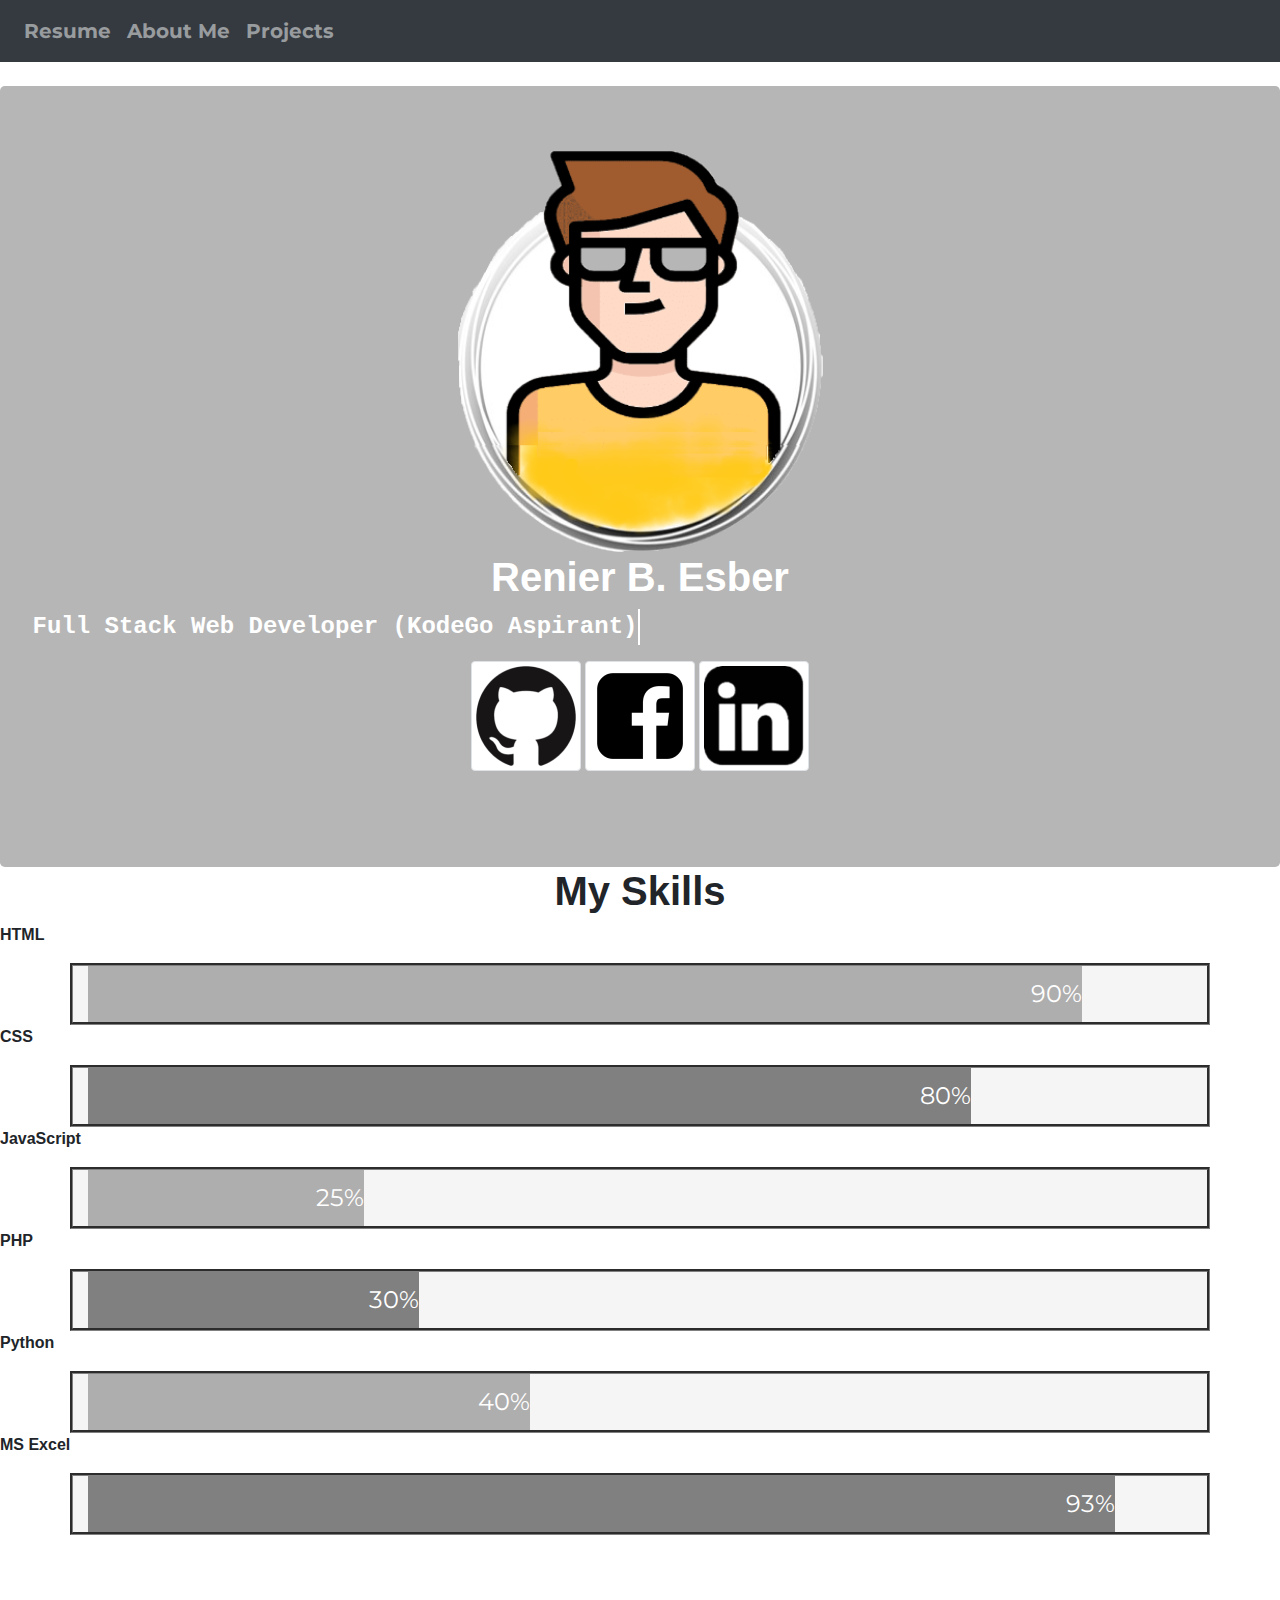
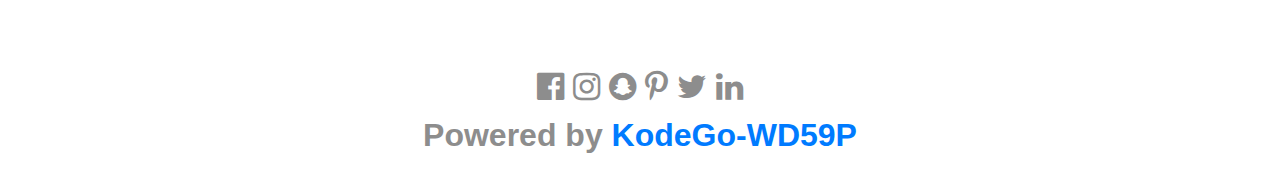
<file: index.html>
<!Doctype html>
<html lang="en">


<head>
  
    <meta charset="utf-8">
    <link rel="shortcut icon" href="icon8.ico">
    <meta name="viewport" content="width=device-width, initial-scale=1.0">
    <link rel="stylesheet" href="https://cdnjs.cloudflare.com/ajax/libs/font-awesome/4.7.0/css/font-awesome.min.css">
        <title>Renier Esber | Portfolio</title>
    
    <link rel="stylesheet" href="style.css">
    <link rel="stylesheet" href="https://cdn.jsdelivr.net/npm/bootstrap@4.6.2/dist/css/bootstrap.min.css">
 

</head>

<body>
  <script src="https://cdn.jsdelivr.net/npm/jquery@3.6.3/dist/jquery.slim.min.js"></script>
  <script src="https://cdn.jsdelivr.net/npm/popper.js@1.16.1/dist/umd/popper.min.js"></script>
  <script src="https://cdn.jsdelivr.net/npm/bootstrap@4.6.2/dist/js/bootstrap.bundle.min.js"></script>

  

  <nav class="navbar navbar-expand-lg bg-dark navbar-dark">
    
    <ul class="navbar-nav">
      <li class="nav-item">
        <a class="nav-link" href="https://www.linkedin.com/in/renier-esber-1ab688242/">Resume</a>
      </li>
      <li class="nav-item">
        <a class="nav-link" href="aboutme.html">About Me</a>
      </li>
      <li class="nav-item">
        <a class="nav-link" href="projects.html">Projects</a>
      </li>
    </ul>
  </nav>
  <br>




<div class="jumbotron text-center" id="upper">
  <a href="index.html" id="nav"><img src="avatar1.png" alt="avatar1" width="auto" id="avatar1" class="img"></a>
  <h1>Renier B. Esber</h1>   
  <p class="typed">Full Stack Web Developer (KodeGo Aspirant)</p>
      <div>
        <a href="https://github.com/renieresber/renieresber.github.io.git"><img src="Git.png" class="img-thumbnail" alt="Git Logo"></a>
        <a href="https://www.facebook.com/renieresber/"><img src="fb.png" class="img-thumbnail" alt="FB Logo"></a>
        <a href="https://www.linkedin.com/in/renier-esber-1ab688242"><img src="linkedin.png" class="img-thumbnail" alt="LinkedIn Logo"></a>
      </div>
</div>

<div class="d-grid align-items-center">  
  <div class="text-center container-fluid">
  <h1>My Skills</h1>
  </div>
 
  <p>HTML</p>
  <div class="container">
    <div class="skills html">90%</div>
  </div>
  
  <p>CSS</p>
  <div class="container">
    <div class="skills css">80%</div>
  </div>
  
  <p>JavaScript</p>
  <div class="container">
    <div class="skills js">25%</div>
  </div>
  
  <p>PHP</p>
  <div class="container">
    <div class="skills php">30%</div>
  </div>

  <p>Python</p>
  <div class="container">
    <div class="skills pyt">40%</div>
  </div>

  <p>MS Excel</p>
  <div class="container">
    <div class="skills xcl">93%</div>
  </div>


</div>

<footer>

  <i class="fa fa-facebook-official w3-hover-opacity"><a href="https://www.facebook.com/renieresber/"></a></i>
  <i class="fa fa-instagram w3-hover-opacity"></i>
  <i class="fa fa-snapchat w3-hover-opacity"></i>
  <i class="fa fa-pinterest-p w3-hover-opacity"></i>
  <i class="fa fa-twitter w3-hover-opacity"></i>
  <i class="fa fa-linkedin w3-hover-opacity"></i>
  <p>Powered by <a href="https://kodego.ph/courses?utm_source=google&utm_medium=ppc&utm_term=kodego&utm_campaign&hsa_acc=2048530460&hsa_cam=17669936813&hsa_grp=138457831196&hsa_ad=608496230869&hsa_src=g&hsa_tgt=aud-1680655044120%3Akwd-1848790918752&hsa_kw=kodego&hsa_mt=b&hsa_net=adwords&hsa_ver=3&gclid=Cj0KCQjwt_qgBhDFARIsABcDjOcYWFsTTllOeZsTUPdEJBaZ3IVoOaef6pEW6Y8RbVKlHUdiP8IKkeQaAs3FEALw_wcB" target="_blank">KodeGo-WD59P</a></p>
</footer>

</body>
</html>
</file>
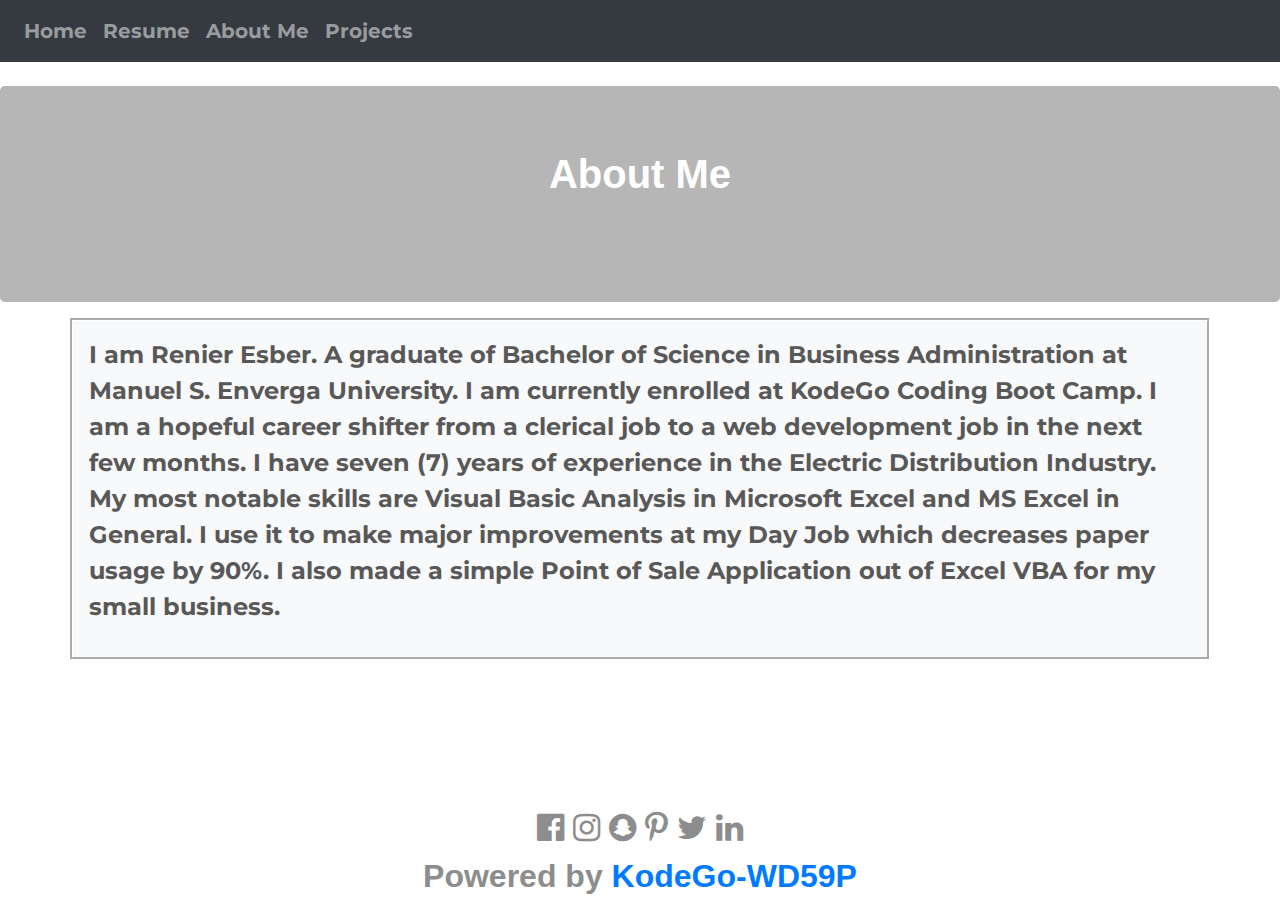
<file: aboutme.html>
<!Doctype html>
<html lang="en">

    <head>
        <meta charset="utf-8">
        <link rel="shortcut icon" href="icon8.ico">
        <meta name="viewport" content="width=device-width, initial-scale=1">
        <link rel="stylesheet" href="https://cdnjs.cloudflare.com/ajax/libs/font-awesome/4.7.0/css/font-awesome.min.css">
        <!-- <link href="https://use.fontawesome.com/releases/v5.4.1/css/all.css" rel="stylesheet"> -->
        <title>About Me | Renier Esber</title>
    
        <link rel="stylesheet" href="style.css">
        <link rel="stylesheet" href="https://cdn.jsdelivr.net/npm/bootstrap@4.6.2/dist/css/bootstrap.min.css">
    
    </head>
    <script src="https://cdn.jsdelivr.net/npm/jquery@3.6.3/dist/jquery.slim.min.js"></script>
    <script src="https://cdn.jsdelivr.net/npm/popper.js@1.16.1/dist/umd/popper.min.js"></script>
    <script src="https://cdn.jsdelivr.net/npm/bootstrap@4.6.2/dist/js/bootstrap.bundle.min.js"></script>



    <nav class="navbar navbar-expand-lg bg-dark navbar-dark">
        
        <ul class="navbar-nav">
         <li class="nav-item">
            <a class="nav-link" href="index.html">Home</a>
         </li>
          <li class="nav-item">
            <a class="nav-link" href="https://www.linkedin.com/in/renier-esber-1ab688242/">Resume</a>
          </li>
          <li class="nav-item">
            <a class="nav-link" href="aboutme.html">About Me</a>
          </li>
          <li class="nav-item">
            <a class="nav-link" href="projects.html">Projects</a>
          </li>
        </ul>
      </nav>
      <br>
    
    <body>
        <div class="jumbotron text-center" id="upper">
            <H1>About Me</H1>
        </div>
        <!-- container p-3 my-3 bg-light text-gray border-white -->
        <div class="container p-3 my-3 bg-light text-gray border-white" >
            <p clas="d-flex justify-content-center">
                I am Renier Esber. A graduate of Bachelor of Science in Business Administration at Manuel S. Enverga University. I am currently enrolled at KodeGo Coding Boot Camp. I am a hopeful career shifter from a clerical job to a web development job in the next few months. I have seven (7) years of experience in the Electric Distribution Industry. My most notable skills are Visual Basic Analysis in Microsoft Excel and MS Excel in General. I use it to make major improvements at my Day Job which decreases paper usage by 90%. I also made a simple Point of Sale Application out of Excel VBA for my small business.
            </p>
        </div>
       

        <footer>
          <i class="fa fa-facebook-official w3-hover-opacity"><a href="https://www.facebook.com/renieresber/"></a></i>
          <i class="fa fa-instagram w3-hover-opacity"></i>
          <i class="fa fa-snapchat w3-hover-opacity"></i>
          <i class="fa fa-pinterest-p w3-hover-opacity"></i>
          <i class="fa fa-twitter w3-hover-opacity"></i>
          <i class="fa fa-linkedin w3-hover-opacity"></i>
          <p>Powered by <a href="https://kodego.ph/courses?utm_source=google&utm_medium=ppc&utm_term=kodego&utm_campaign&hsa_acc=2048530460&hsa_cam=17669936813&hsa_grp=138457831196&hsa_ad=608496230869&hsa_src=g&hsa_tgt=aud-1680655044120%3Akwd-1848790918752&hsa_kw=kodego&hsa_mt=b&hsa_net=adwords&hsa_ver=3&gclid=Cj0KCQjwt_qgBhDFARIsABcDjOcYWFsTTllOeZsTUPdEJBaZ3IVoOaef6pEW6Y8RbVKlHUdiP8IKkeQaAs3FEALw_wcB" target="_blank">KodeGo-WD59P</a></p>
        </footer>
    </body>
</html>
</file>
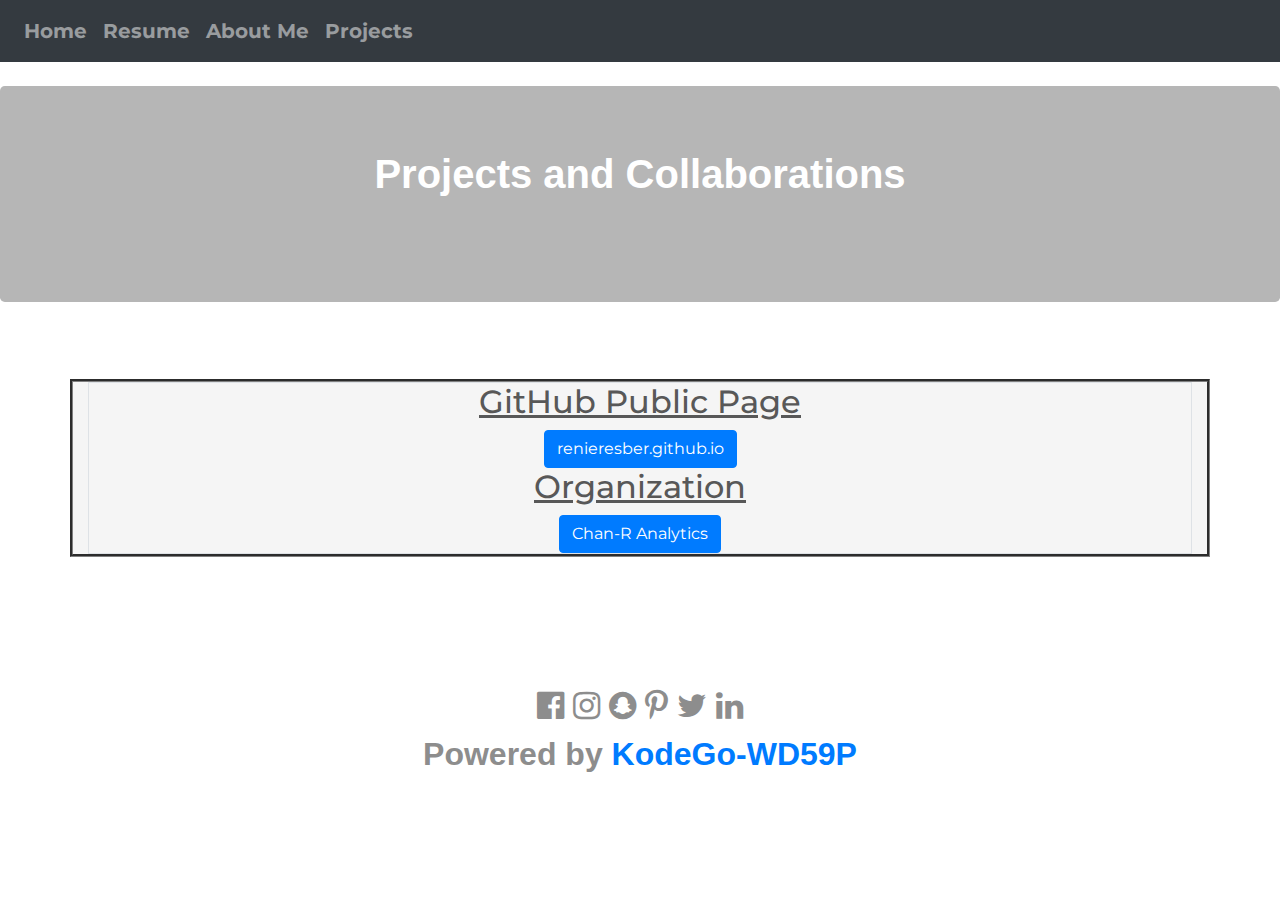
<file: projects.html>
<!Doctype html>
<html lang="en">

<head>
    <meta charset="utf-8">
    <link rel="shortcut icon" href="icon8.ico">
    <meta name="viewport" content="width=device-width, initial-scale=1">
    <link rel="stylesheet" href="https://cdnjs.cloudflare.com/ajax/libs/font-awesome/4.7.0/css/font-awesome.min.css">
    <!-- <link href="https://use.fontawesome.com/releases/v5.4.1/css/all.css" rel="stylesheet"> -->
        <title>Projects | Renier Esber</title>
    
    <link rel="stylesheet" href="style.css">
    <link rel="stylesheet" href="https://cdn.jsdelivr.net/npm/bootstrap@4.6.2/dist/css/bootstrap.min.css">
 
</head>
<body>
    <script src="https://cdn.jsdelivr.net/npm/jquery@3.6.3/dist/jquery.slim.min.js"></script>
    <script src="https://cdn.jsdelivr.net/npm/popper.js@1.16.1/dist/umd/popper.min.js"></script>
    <script src="https://cdn.jsdelivr.net/npm/bootstrap@4.6.2/dist/js/bootstrap.bundle.min.js"></script>



    <nav class="navbar navbar-expand-lg bg-dark navbar-dark">
    
        <ul class="navbar-nav">
            <li class="nav-item">
                <a class="nav-link" href="index.html">Home</a>
            </li>
          <li class="nav-item">
            <a class="nav-link" href="https://www.linkedin.com/in/renier-esber-1ab688242/">Resume</a>
          </li>
          <li class="nav-item">
            <a class="nav-link" href="aboutme.html">About Me</a>
          </li>
          <li class="nav-item">
            <a class="nav-link" href="projects.html">Projects</a>
          </li>
        </ul>
      </nav>
      <br>
    
    <body>
        <div class="jumbotron text-center border-white" id="upper">
            <H1>Projects and Collaborations</H1>
        </div>

        <div id="space1">

        </div>

        <div class="container-fluid text-center">
              <div class="container">

                 <!-- <div class="col-sm-8" >
                  <p class="text-center">Check out my newest GitHub Public Page. It is compose of all my project and activities in KodeGo Coding BootCamp</p>
                 <a href="https://github.com/renieresber/renieresber.github.io.git"><img src="Git.png" alt="gitlogo" ></a>
                 </div>
              </div> -->



              <div class="border">
                <h2>GitHub Public Page</h2>
                <button type="button" class="btn btn-primary" data-toggle="collapse" data-target="#demo">renieresber.github.io</button>
                <div id="demo" class="collapse">
                  A repository containing all my progress in KodeGo. It is a coding bootcamp where I currently belong with to learn Full Stack Web Development. We are in our fourth (4rt) week in the Boot Camp and this is what I accomplished.(click the icon)
                  <a href="https://github.com/renieresber/renieresber.github.io.git"><img src="Git-s.png" alt="gitlogo" ></a>
                </div>
              
                
                <h2>Organization</h2>
                <button type="button" class="btn btn-primary" data-toggle="collapse" data-target="#demo">Chan-R Analytics</button>
                <div id="demo" class="collapse">
                  An organization I joined in way back in 2018. Its main focus is to contribute to health care Industry by using Data Analytics.(click the icon)
                  <a href="https://github.com/ChanR-Analytics"><img src="Git-s.png" alt="gitlogo" ></a>
                </div>
              </div>
        </div>
        

        <footer>

          <i class="fa fa-facebook-official w3-hover-opacity"></a></i>
          <i class="fa fa-instagram w3-hover-opacity"></i>
          <i class="fa fa-snapchat w3-hover-opacity"></i>
          <i class="fa fa-pinterest-p w3-hover-opacity"></i>
          <i class="fa fa-twitter w3-hover-opacity"></i>
          <i class="fa fa-linkedin w3-hover-opacity"></i>
          <p>Powered by <a href="https://kodego.ph/courses?utm_source=google&utm_medium=ppc&utm_term=kodego&utm_campaign&hsa_acc=2048530460&hsa_cam=17669936813&hsa_grp=138457831196&hsa_ad=608496230869&hsa_src=g&hsa_tgt=aud-1680655044120%3Akwd-1848790918752&hsa_kw=kodego&hsa_mt=b&hsa_net=adwords&hsa_ver=3&gclid=Cj0KCQjwt_qgBhDFARIsABcDjOcYWFsTTllOeZsTUPdEJBaZ3IVoOaef6pEW6Y8RbVKlHUdiP8IKkeQaAs3FEALw_wcB" target="_blank">KodeGo-WD59P</a></p>
        </footer>
    </body>
</html>
</file>
<file: style.css>
@import url('https://fonts.googleapis.com/css2?family=Montserrat:wght@500&display=swap');

* {box-sizing: border-box;}


body{
  margin: 0;
  padding: 0;
  display: grid;
  background-color: whitesmoke;
  font-family: 'Montserrat', sans-serif;
  width: auto;
  height: auto;
}



ul li a{
  
  font-size: 20px;
  font-family: 'Montserrat', sans-serif !important;
}


.container{
    color: rgb(88, 88, 88);
    font-family: 'Montserrat', sans-serif;
    font-size: 1.5rem;
    /* display: grid; */
    width: auto;
    border-color: gray;
    border-style: groove;
    background-color: whitesmoke ;
  }

.text-center{
  font-weight: bold;
  
}
  
p{
    /* font-size: 30px; */
    font-weight: bold;}

h1{
  font-weight: bolder !important;
  text-align: center !important;
}


  
  /* animation ng Full Stack WebDev na txt*/
  .typed {
    
    font-size: 1.5rem;
    font-family: 'Courier New', Courier, monospace;
    overflow: hidden;
    white-space: nowrap;
    border-right: 2px solid;
    width: 50%;
    animation: typing 1.5s steps(30, end) forwards, blinking 1s infinite;
  }
    
  @keyframes typing {
    from { width: 0% }
    to { width: 100% }
  }
  
  @keyframes blinking {
    0% {border-color: transparent}
    50% {border-color: transparent}
    100% {border-color: transparent}
  }
  
h2{
  text-decoration: underline;
}


#upper{
  background-color: rgb(182, 182, 182);
  color: white;
  width: 100%;
  height: 100%;
}

.skills {
  text-align: right;
  padding-top: 10px;
  padding-bottom: 10px;
  color: white;
}

.html {width: 90%; background-color: #AFAEAE;}
.css {width: 80%; background-color: #808080;}
.js {width: 25%; background-color: #AFAEAE;}
.php {width: 30%; background-color: #808080;}
.pyt {width: 40%; background-color: #AFAEAE;}
.xcl {width: 93%; background-color: #808080;}


a:link {
  font-weight: bold;
  color: solid rgb(101, 101, 101);
}
a:active {
  font-weight: bold;
  color: solid gray !important;
}

a:hover{
  color: #AFAEAE;
}

footer{
  margin-top: 10%;
  color: rgb(141, 141, 141);
  text-align: center;
  width: auto;
  height: auto;
  font-size: 2rem ;
}


#space1{
  padding-top: 6%;
}
</file>
